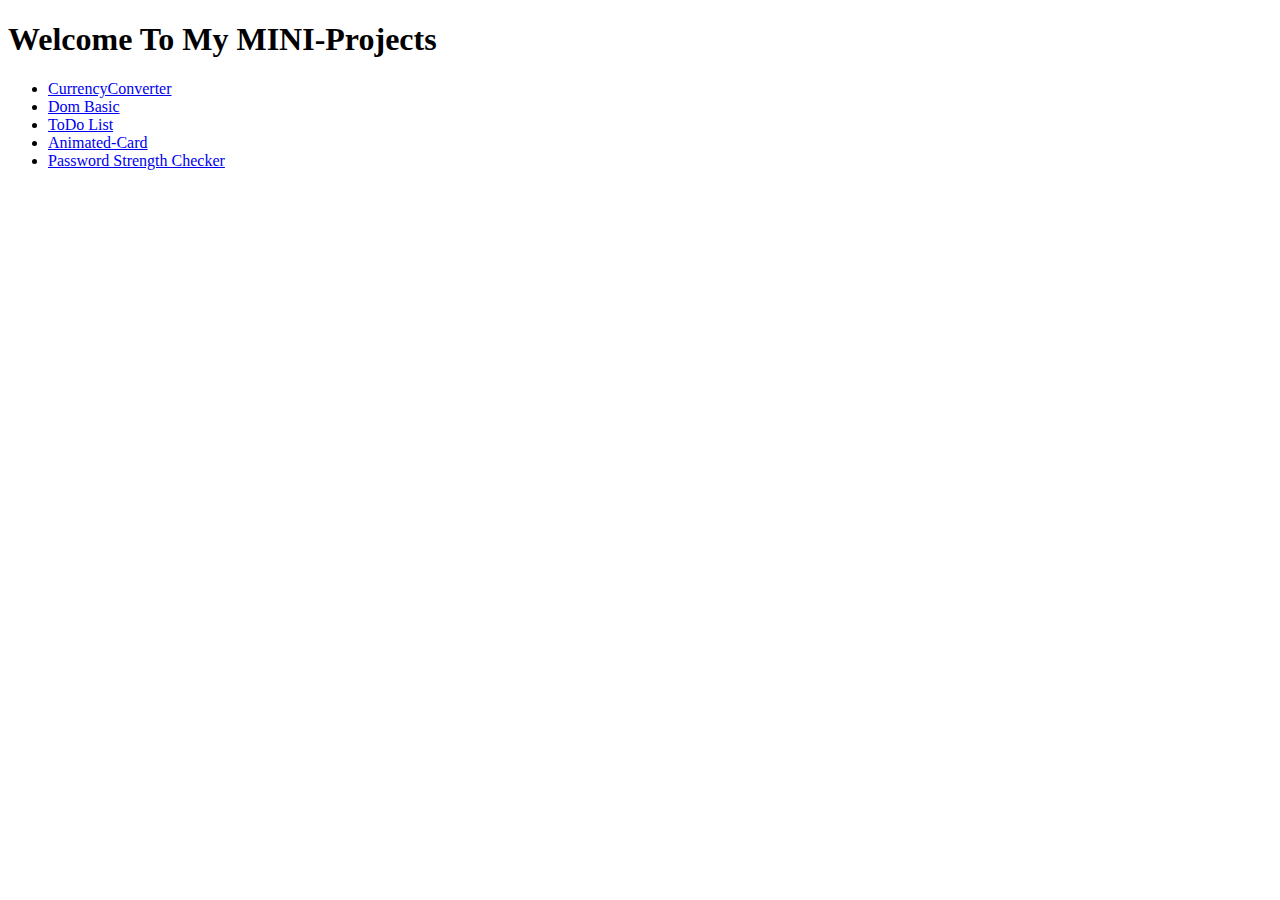
<file: index.html>
<!DOCTYPE html>
<html lang="en">
<head>
    <meta charset="UTF-8">
    <meta name="viewport" content="width=1, initial-scale=1.0">
    <title>MINI-Projects</title>
</head>
<body>
    <h1>Welcome To My MINI-Projects</h1>
    <ul>
        <li>
            <a href="CurrencyConverterApp/">CurrencyConverter</a>
        </li>
        <li>
            <a href="DOM-BASICS/">Dom Basic</a>
        </li>
        <li>
            <a href="TODO-LIST/">ToDo List</a>
        </li>
        <li>
            <a href="Animated-Card/">Animated-Card</a>
        </li>
        <li>
            <a href="passWordStrength/">Password Strength Checker</a>
        </li>
    </ul>
</body>
</html>
</file>
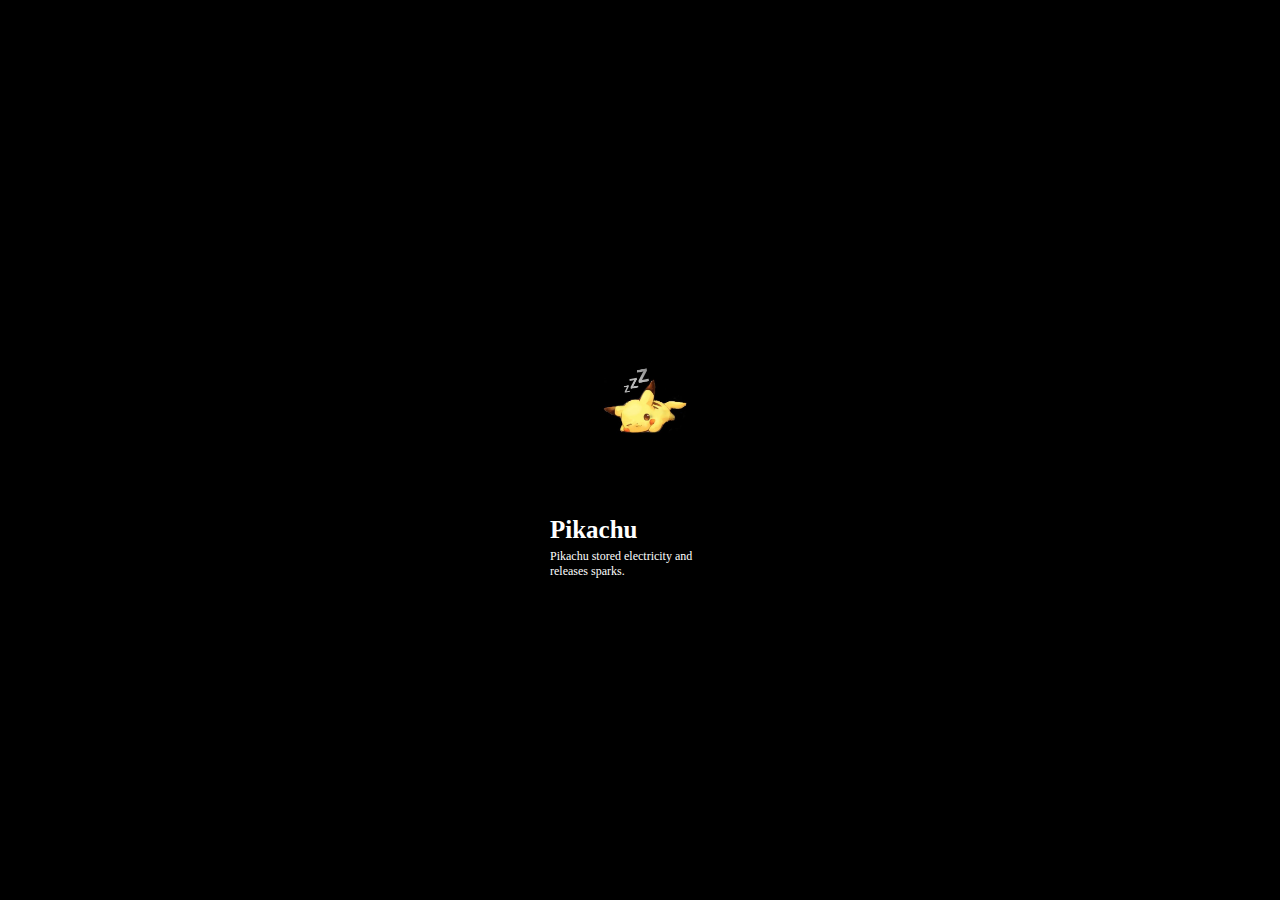
<file: Animated-Card/index.html>
<!DOCTYPE html>
<html lang="en">
<head>
    <meta charset="UTF-8">
    <meta name="viewport" content="width=device-width, initial-scale=1.0">
    <title>Document</title>
    <link rel="stylesheet" href="style.css">
</head>
<body>
    <div class="box">
        <img class="img1" src="image.jpg" alt="">
        <img class="img2" src="image2.jpg" alt="">
        <div class="text">
            <h1>Pikachu</h1>
            <p>Pikachu stored electricity and releases sparks.</p>
        </div>

    </div>
</body>
</html>
</file>
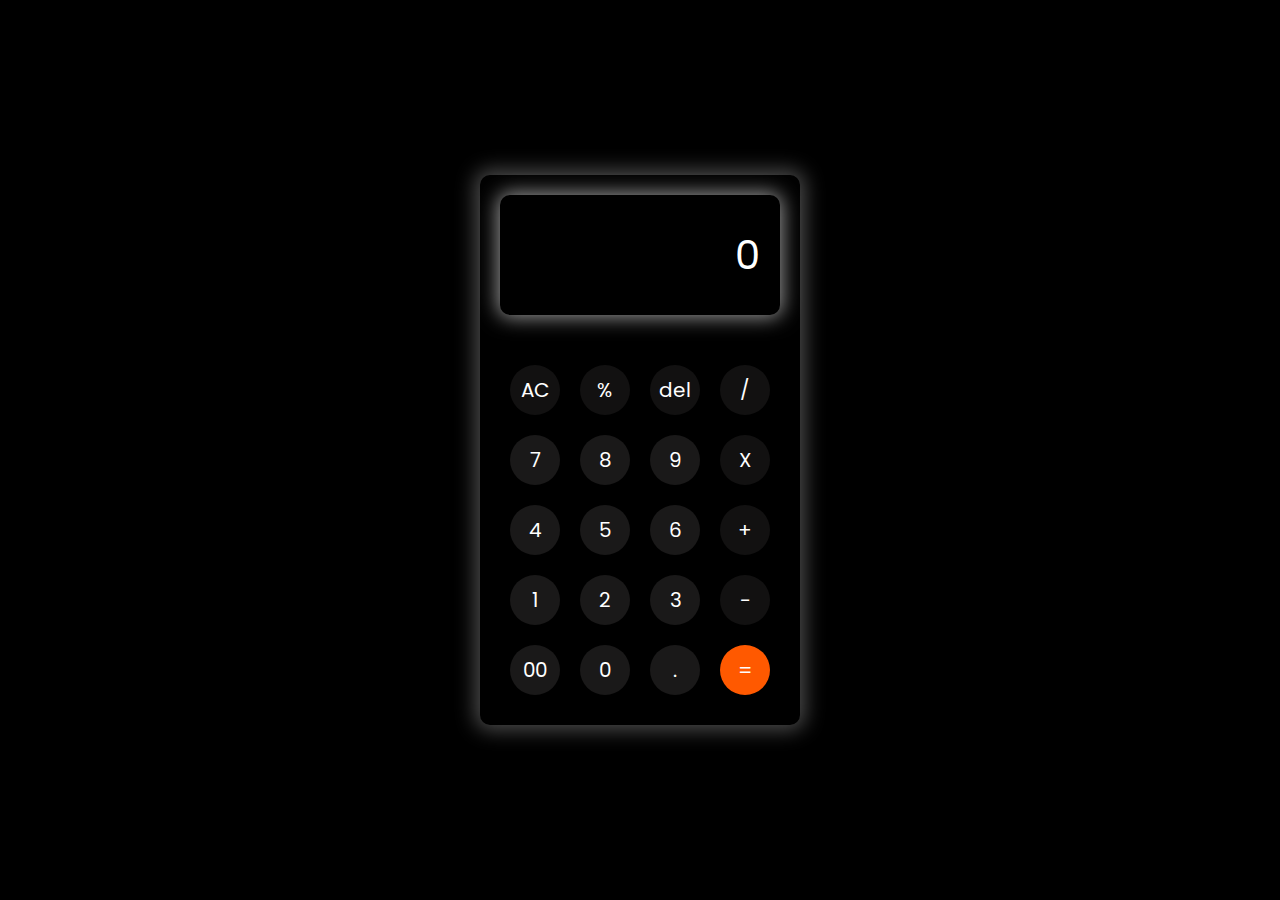
<file: Calculator/index.html>
<!DOCTYPE html>
<html lang="en">
<head>
    <meta charset="UTF-8">
    <meta name="viewport" content="width=device-width, initial-scale=1.0">
    <title>Document</title>
    <link rel="stylesheet" href="style.css">
</head>
<body>
    <div class="wrapper">
        <div class="main">
            <div class="InputBox">
                <input type="text" name="" id="" placeholder="0" value="0">
            </div>
            <div id="box">
                <button  class="operator" value="ac">AC</button>
                <button  class="operator" value="%">%</button>
                <button class="operator" value="del">del</button>
                <button class="operator" value="/">/</button>
            </div>

            <div id="box">
                <button class="button"  value="7">7</button>
                <button  class="button" value="8">8</button>
                <button  class="button" value="9">9</button>
                <button class="operator" value="*">X</button>
            </div>

            <div id="box">
                <button class="button"  value="4">4</button>
                <button  class="button" value="5">5</button>
                <button  class="button" value="6">6</button>
                <button class="operator" value="+">+</button>
            </div>

            <div id="box">
                <button class="button"  value="1">1</button>
                <button  class="button" value="2">2</button>
                <button  class="button" value="3">3</button>
                <button class="operator" value="-">-</button>
            </div>

              <div id="box">
                <button  class="button" value="00">00</button>
                <button class="button"  value="0">0</button>
                <button  class="button" value=".">.</button>
                <button class="equal" value="=">=</button>
            </div>
        </div>
    </div>
    <script src="script.js"></script>
</body>
</html>
</file>
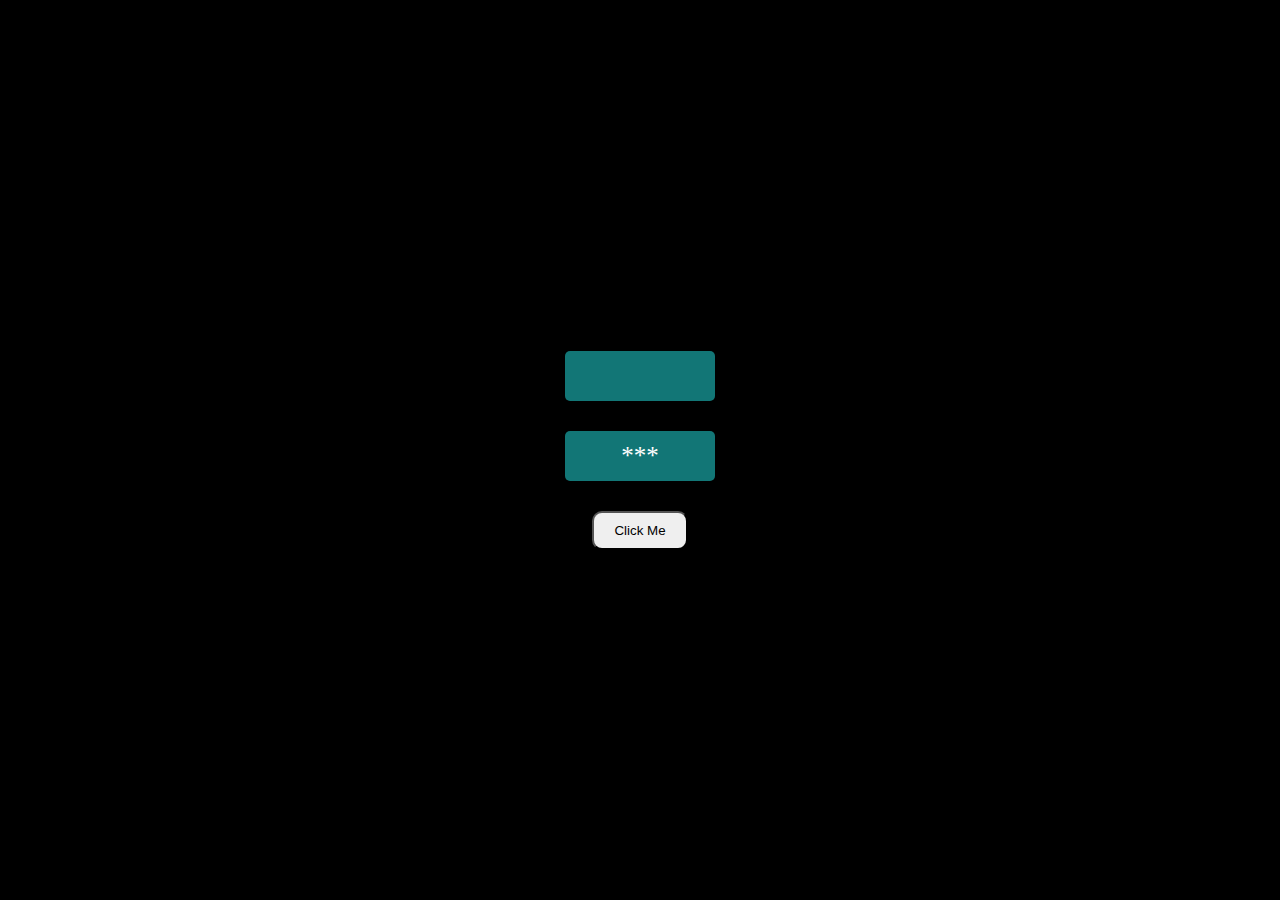
<file: IPL-TEAMS/index.html>
<!DOCTYPE html>
<html lang="en">
<head>
    <meta charset="UTF-8">
    <meta name="viewport" content="width=device-width, initial-scale=1.0">
    <title>Document</title>
    <link rel="stylesheet" href="style.css">
</head>
<body>
    <main>
        <div class="trophy"></div>
        <div class="box">***</div>
        <button>Click Me</button>
    </main>

    <script src="script.js"></script>
</body>
</html>
</file>
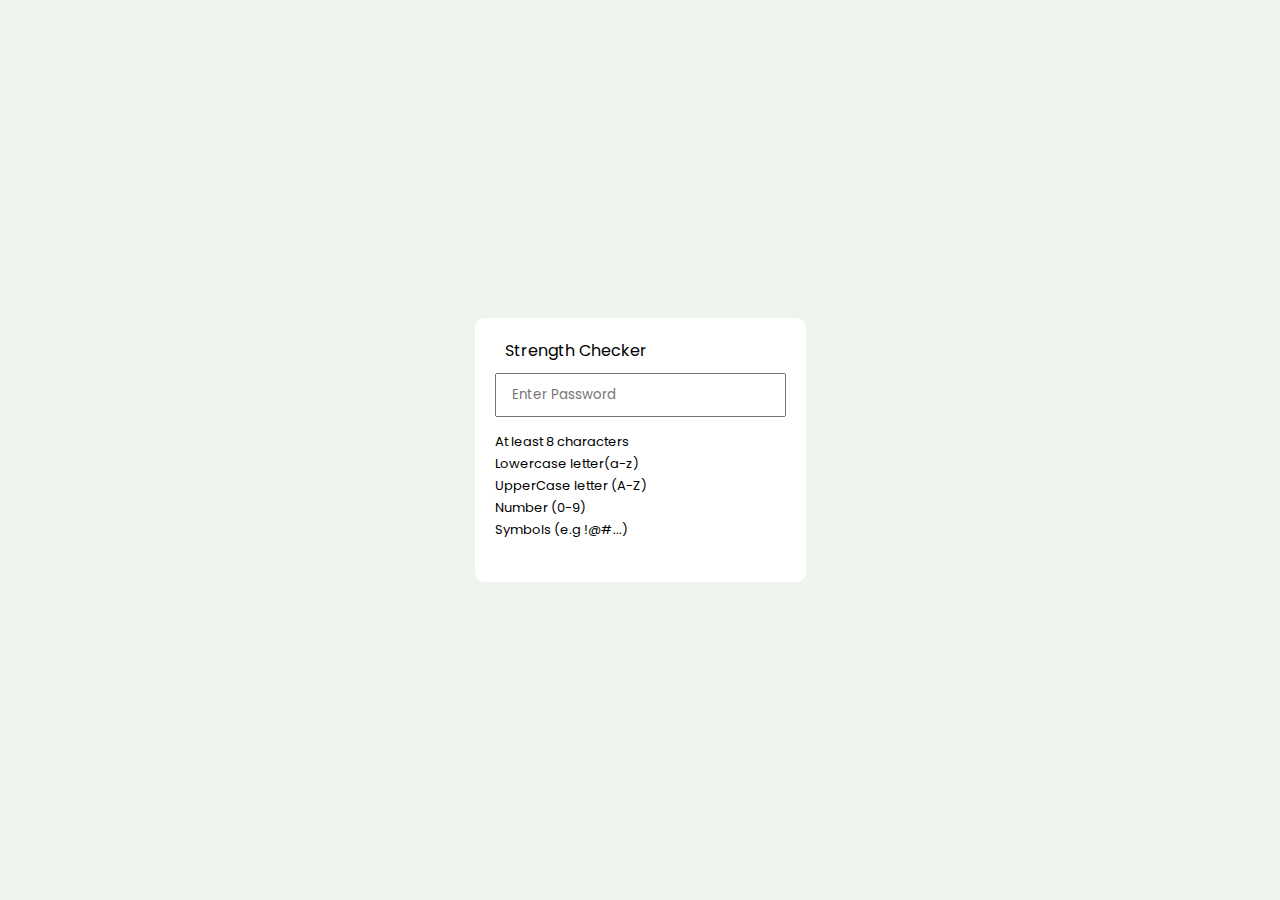
<file: passWordStrength/index.html>
<!DOCTYPE html>
<html lang="en">
<head>
  <meta charset="UTF-8">
  <meta name="viewport" content="width=device-width, initial-scale=1.0">
  <title>Document</title>
  <link rel="stylesheet" href="style.css">
  <link href='https://cdn.boxicons.com/3.0.3/fonts/basic/boxicons.min.css' rel='stylesheet'>
</head>
<body>
  <div class="wrapper">
    <div class="main">
      <div class="head">
        <i class='bxr  bx-key'  style='color:#040404'  ></i> 
        <p>Strength Checker</p>
      </div>
      <div class="input-box">
        <input type="password" placeholder="Enter Password">
        <i id="eye" class='bxr  bx-eye-closed'  style='color:#040404'  ></i>
    </div>
    <div class="rules">
      <div id="rule" class="len">At least 8 characters</div>
      <div id="rule" class="lower">Lowercase letter(a-z)</div>
      <div id="rule" class="upper">UpperCase letter (A-Z)</div>
      <div id="rule" class="number">Number (0-9)</div>
      <div id="rule" class="symbol">Symbols (e.g !@#...)</div>
    </div>
    <div class="message">
      <!-- hii i am message -->
    </div>
    <div class="statusBox">
      <div class="status"></div>
    </div>
  </div>
  <script src="script.js"></script>
</body>
</html>
</file>
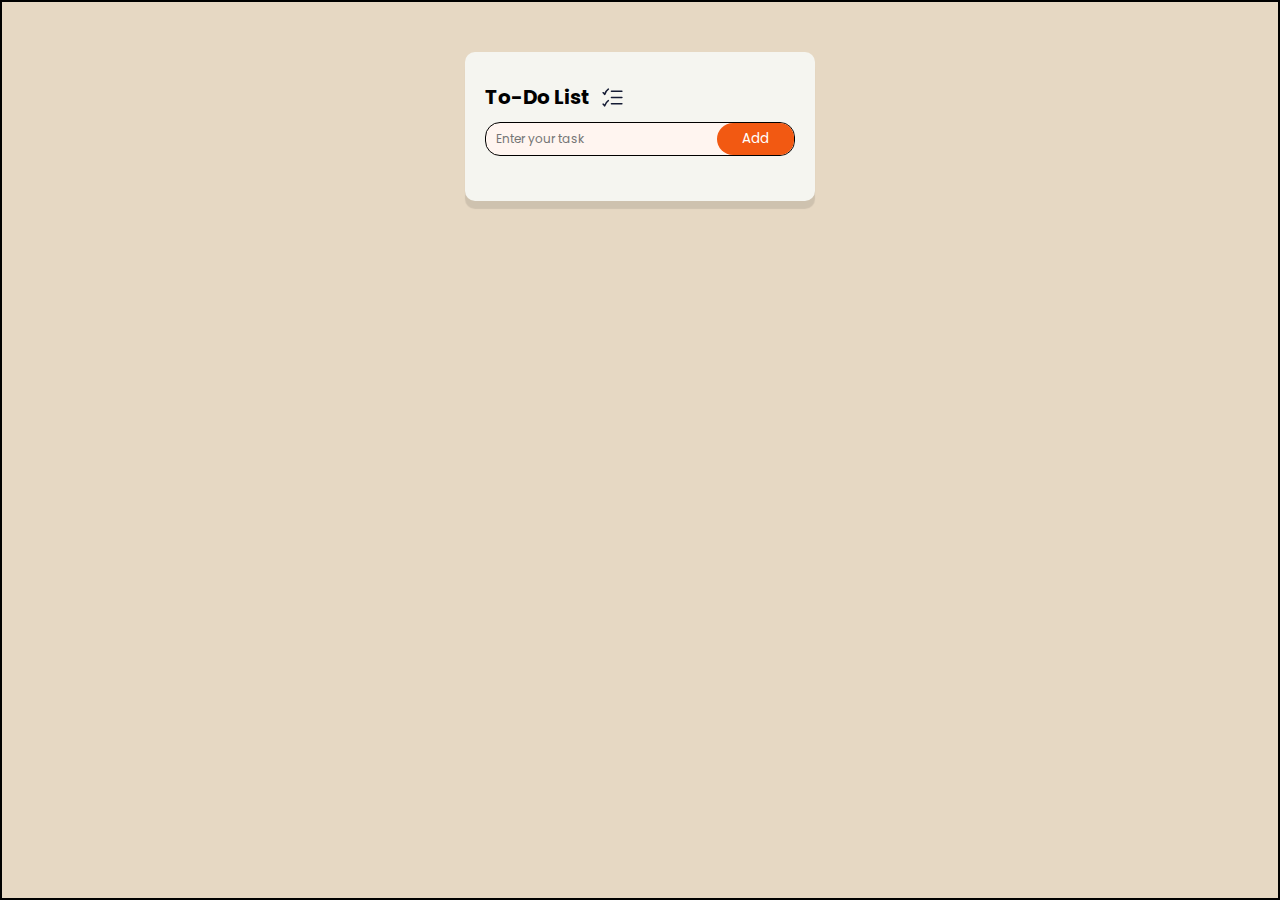
<file: TODO-LIST/index.html>
<!DOCTYPE html>
<html lang="en">

<head>
  <meta charset="UTF-8">
  <meta name="viewport" content="width=device-width, initial-scale=1.0">
  <title>Document</title>
  <link rel="stylesheet" href="style.css">
  <link href='https://cdn.boxicons.com/fonts/basic/boxicons.min.css' rel='stylesheet'>
</head>

<body>
  <div class="Wrapper">
    <div class="mainArea">
      <div class="logo">
        <h1>To-Do List <svg xmlns="http://www.w3.org/2000/svg" viewBox="0 0 24 24" width="25" height="25"
            color="#000000" fill="none">
            <path d="M11 6L21 6" stroke="#141B34" stroke-width="1.5" stroke-linecap="round" />
            <path d="M11 12L21 12" stroke="#141B34" stroke-width="1.5" stroke-linecap="round" />
            <path d="M11 18L21 18" stroke="#141B34" stroke-width="1.5" stroke-linecap="round" />
            <path d="M3 7.39286C3 7.39286 4 8.04466 4.5 9C4.5 9 6 5.25 8 4" stroke="#141B34" stroke-width="1.5"
              stroke-linecap="round" stroke-linejoin="round" />
            <path d="M3 18.3929C3 18.3929 4 19.0447 4.5 20C4.5 20 6 16.25 8 15" stroke="#141B34" stroke-width="1.5"
              stroke-linecap="round" stroke-linejoin="round" />
          </svg></h1>
        <div class="buttonBox">
          <input type="text" class="text" placeholder="Enter your task">
          <button class="addTask">Add</button>
        </div>
        <ul class="taskLists">
          <!-- <li>
            <div class="left">
              <span class="un-checked"><i class='bxr  bx-circle'></i> </span>
              <span class="checked"><i class='bxr  bxs-check-circle'  ></i> </span>
              <span class="text">i have to eat</span>
            </div>
            <div class="right">
              <span class="delete"><i class='bxr  bx-trash'  ></i> </span>
            </div>
          </li> -->
        </ul>
      </div>
    </div>
  </div>
  <script src="script.js"></script>
</body>

</html>
</file>
<file: Animated-Card/style.css>
*{
    margin: 0;
    padding: 0;
    box-sizing: border-box;
}

html,body{
    height: 100%;
    width: 100%;
}

body{
    display: flex;
    align-items: center;
    justify-content: center;
    background-color: black;
}
@property --degree{
    syntax: "<angle>";
    initial-value: 0deg;
    inherits: false;
}
.box{
    overflow: hidden;
    width: 200px;
    border: 2px solid red;
    display: flex;
    flex-direction: column;
    justify-content: center;
    gap: 15px;
    color: white;
    border: 0px solid black;
    border-radius: 25px;
    padding-inline: 10px;
    padding-bottom: 10px;
}
.box:hover{
    margin: 5px;
    border: 5px solid transparent;
    background:
    linear-gradient(black) padding-box,
    conic-gradient(from var(--degree),black,yellow,black)border-box
    ;
    animation: rotateDegree 2s linear infinite;
    border: 5px solid transparent;
    transition: all 0.4s linear;
    color: yellow;
    box-shadow: 0px 0px 50px yellow;
    text-shadow: 2px 2px 8px yellow;
}
.img2{
    display: none;
}
.box:has(:hover) .img1{
    transition: none;
    display: none;
}
.box:has(:hover) .img2{
    transition: none;
    display: block;
} 
@keyframes rotateDegree{
    from{
        --degree:0deg;
    }
    to{
        --degree:360deg;
    }
}

.text{
    display: flex;
    flex-direction: column;
    gap: 5px;
}
.text h1{
    font-size: 25px;
}
.text p{
    font-size: 12px;
}
img{
    height: 190px;
    width: 190px; 
    object-fit:cover;
    /* visibility: hidden;  */
}
</file>
<file: Calculator/style.css>
@import url('https://fonts.googleapis.com/css2?family=Poppins:ital,wght@0,300;0,400;0,500;0,600;1,600&display=swap');
*{
    margin: 0;
    padding: 0;
    box-sizing: border-box;
    font-family: 'Poppins',sans-serif;
}
.wrapper{
    height: 100vh;
    width: 100vw;
    background-color: black;
    display: flex;
    align-items: center;
    justify-content: center;
}
.main{
    max-width: 320px;
    width: 50%;
padding: 20px;
   border-radius: 10px;
  box-shadow: 0 0 20px 5px rgba(253, 253, 253, 0.3);
}
.InputBox input{
    height:120px;
    width: 100%;
    text-align: end;
    color: #fff;
    background: transparent;
    border: none;
    outline: none;
    border-radius: 10px;
  box-shadow: 0 0 20px 2px rgba(253, 253, 253, 0.607);
    margin-bottom: 40px;
    font-size: 40px;
    padding-right: 20px;
}
.InputBox input::placeholder{
     /* font-size: 40px; */
     font-weight: 400;
     color: #fff;
}

button{
    height: 50px;
    width: 50px;
    margin: 10px;
    border-radius: 50px;
    color: white;
    font-size: 20px;
    font-weight: 400;
    border: none;
    outline: none;
    cursor: pointer;
}
#box{
    display: flex;
    align-items: center;
    justify-content: space-around;
    width: 100%;
    /* border: 1px solid white; */
}
.operator{
      background: rgb(18, 17, 17);
}
.button{
    background: rgb(26, 25, 25);
}
.equal{
    background-color: rgb(255, 89, 0);
}
@media (max-width:400px){
    .main{
        width: 80%;
    }
}
</file>
<file: IPL-TEAMS/style.css>
*{
    margin: 0;
    padding: 0;
    box-sizing: border-box;
}
html,body{
    height: 100%;
    width: 100%;
}
body{
    display: flex;
    align-items: center;
    justify-content: center;
    background-color: black;
    color: white;
}
main{
    display: flex;
    align-items: center;
    justify-content:  center;
    flex-direction: column;
    gap: 30px;
}
.box,.trophy{
    display: flex;
    align-items: center;
    justify-content: center;
    height: 50px;
    width: 150px;
    background-color: rgb(18, 118, 118);
   padding: 10px 30px 10px 30px;
   border-radius: 5px;
   font-size: 25px;
}
button{
    padding: 10px 20px;
    border-radius: 10px;
}
.trophy{
    visibility: none;
}
</file>
<file: passWordStrength/style.css>
@import url('https://fonts.googleapis.com/css2?family=Poppins:ital,wght@0,300;0,400;0,500;0,600;1,600&display=swap');
*{
    margin: 0;
    padding: 0;
    box-sizing: border-box;
    font-family: "Poppins", sans-serif;
}
.wrapper{
    height: 100vh;
    width: 100vw;
    display: flex;
    align-items: center;
    justify-content: center;
    background-color:#F0F4EF ;
}
.main{
    background-color: #fff;
    padding: 20px 20px;
    border-radius: 10px;
    min-width: 330px;
    position: relative ;
}
.input-box{
    display: flex;
    align-items: center;
}
.input-box input{
    height: 35px;
    width: 100%;
    position: relative;
    padding: 20px 15px;
}
.input-box i{
    position: absolute;
    right: 30px;
}
.statusBox{
    margin-top: 20px;
    padding: 1px;
    width: 100%;
}
.message{
    margin-top: 10px;
    font-size: 15px;
    font-weight: 400;
}
.rules{
    font-size: 13px;
    margin-top: 15px;
}
#rule{
    line-height: 20px;
    margin-bottom: 2px;
}
.head{
    display: flex;
    gap: 10px;
    align-items: center;
    margin-bottom: 10px;
}
.head i{
    font-size: 30px;
}
</file>
<file: TODO-LIST/style.css>
@import url('https://fonts.googleapis.com/css2?family=Poppins:ital,wght@0,300;0,400;0,500;0,600;1,600&display=swap');

* {
  margin: 0;
  padding: 0;
  box-sizing: border-box;
  font-family: "Poppins", sans-serif;
  box-sizing: border-box;
}
.Wrapper{
height: 100vh;
width: 100vw;
border: 2px solid black;
background-color:#E6D8C3 ;
display: flex;
align-items:flex-start;
justify-content: center;
}
.mainArea{
  flex: 1;
  margin-top: 50px;
  max-width: 350px;
  background-color: #f5f5f0;
  border-radius: 10px;
  padding: 30px 20px;
 box-shadow: 0 8px 1px rgba(0, 0, 0, 0.1);
}
.logo h1{
  display: flex;
  align-items: center;
  font-size: 20px;
  gap: 10px;
}
.buttonBox{
  position: relative;
  margin-top: 10px;
  border: 1px solid;
  background-color:#fff5f0;
  border-radius: 15px;
}
.buttonBox .text,
.buttonBox .addTask {
  outline: none;
  border: none;
}

.buttonBox .text:focus,
.buttonBox .addTask:focus {
  outline: none;
  box-shadow: none;
}

.buttonBox .text{
  outline: none;
  background: transparent;
  padding: 7px 10px;
  width: 100%;
  border-radius: 15px;
  font-size: 12px;
}
.buttonBox .addTask{
  /* flex: 1; */
  background-color: #F25912;
  color: #fff;
  outline: none;
  padding: 6px 25px;
 position: absolute;
 right: 0px;
 top: 0px;
 border-radius: 20px 18px 18px 20px;
 /* border-radius: 15px; */
 cursor: pointer;
}
ul{
  margin-top: 15px;
  /* position: relative; */
}
li{
  display: flex;
  align-items: center;
  justify-content: space-between;
  list-style: none;
  position: relative;
}
li .left{
  gap: 10px;
}
li .left,.right{
  display: flex;
  align-items: center;
  justify-content: center;
}
li .left .checked{
position: absolute;
left: 0px;
}
.checked{
  visibility: hidden;
}
.addTask:hover{
  opacity: 2;
}
</file>
